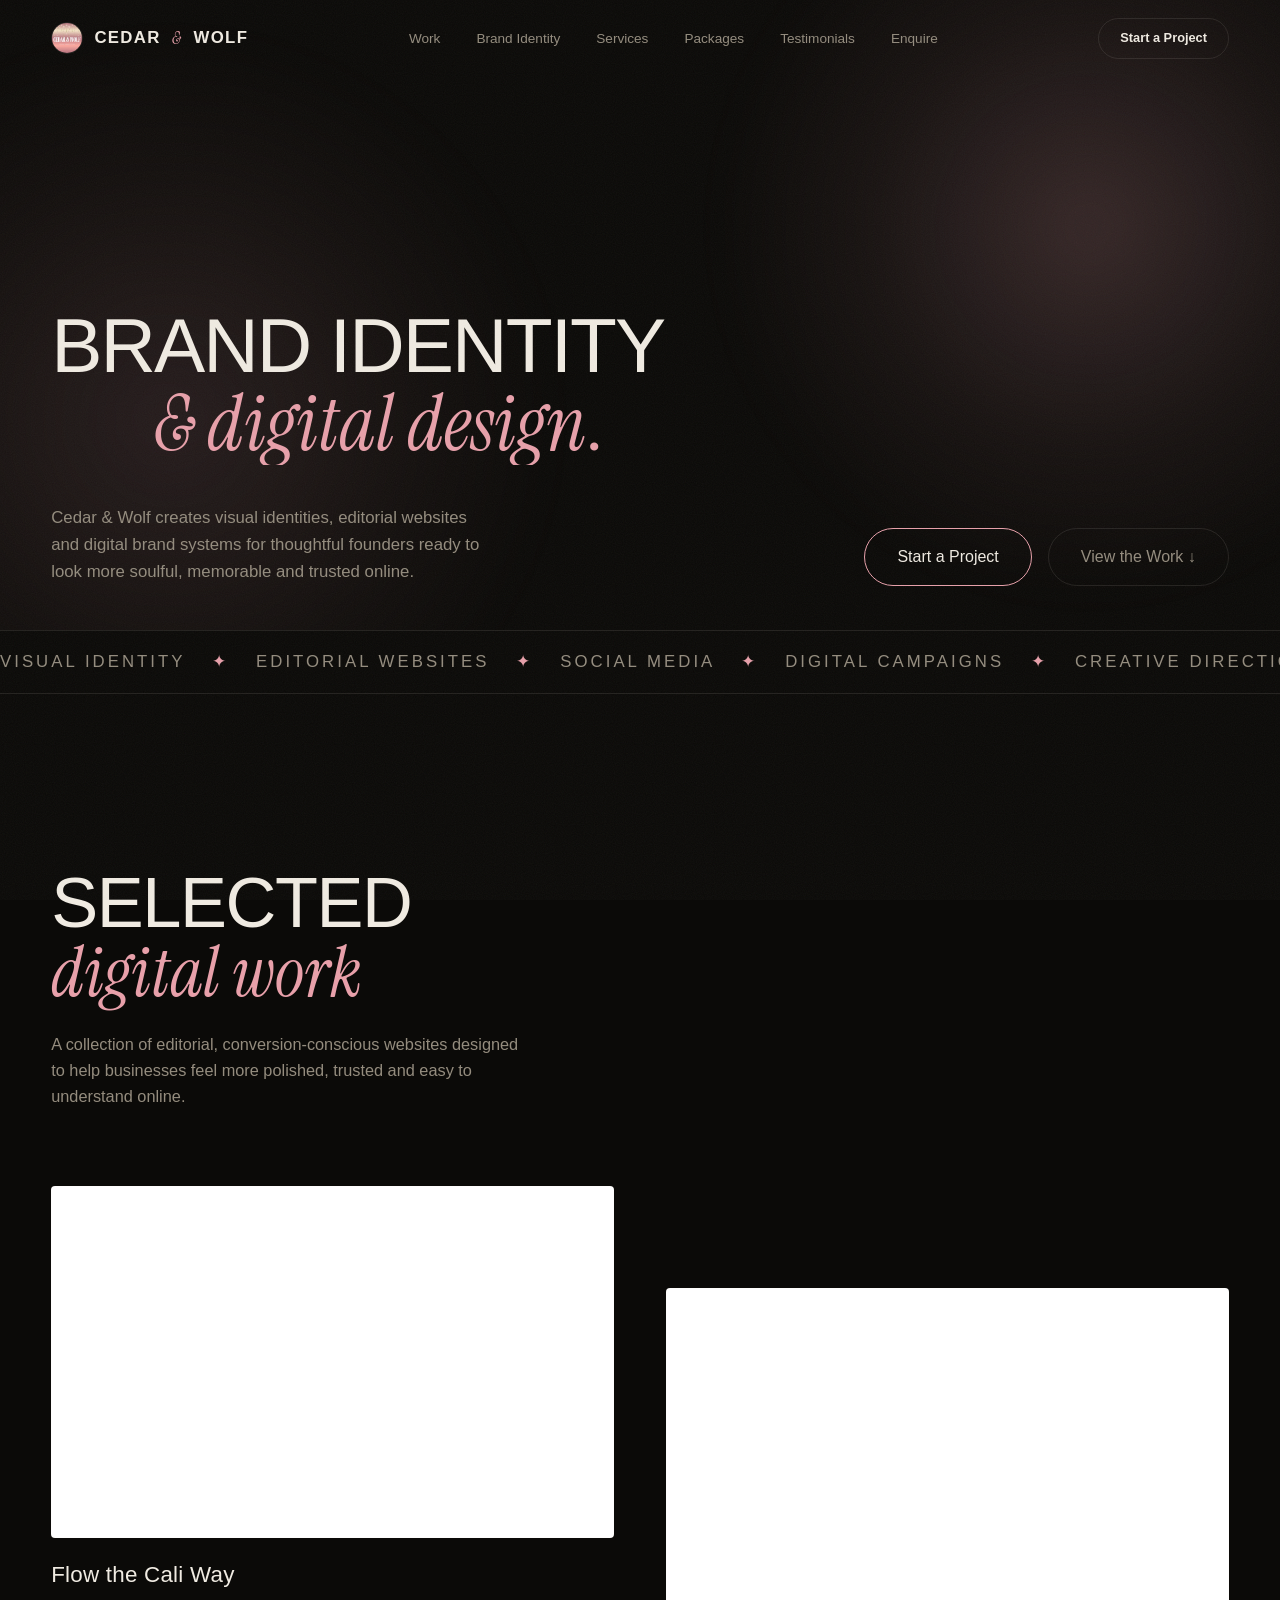
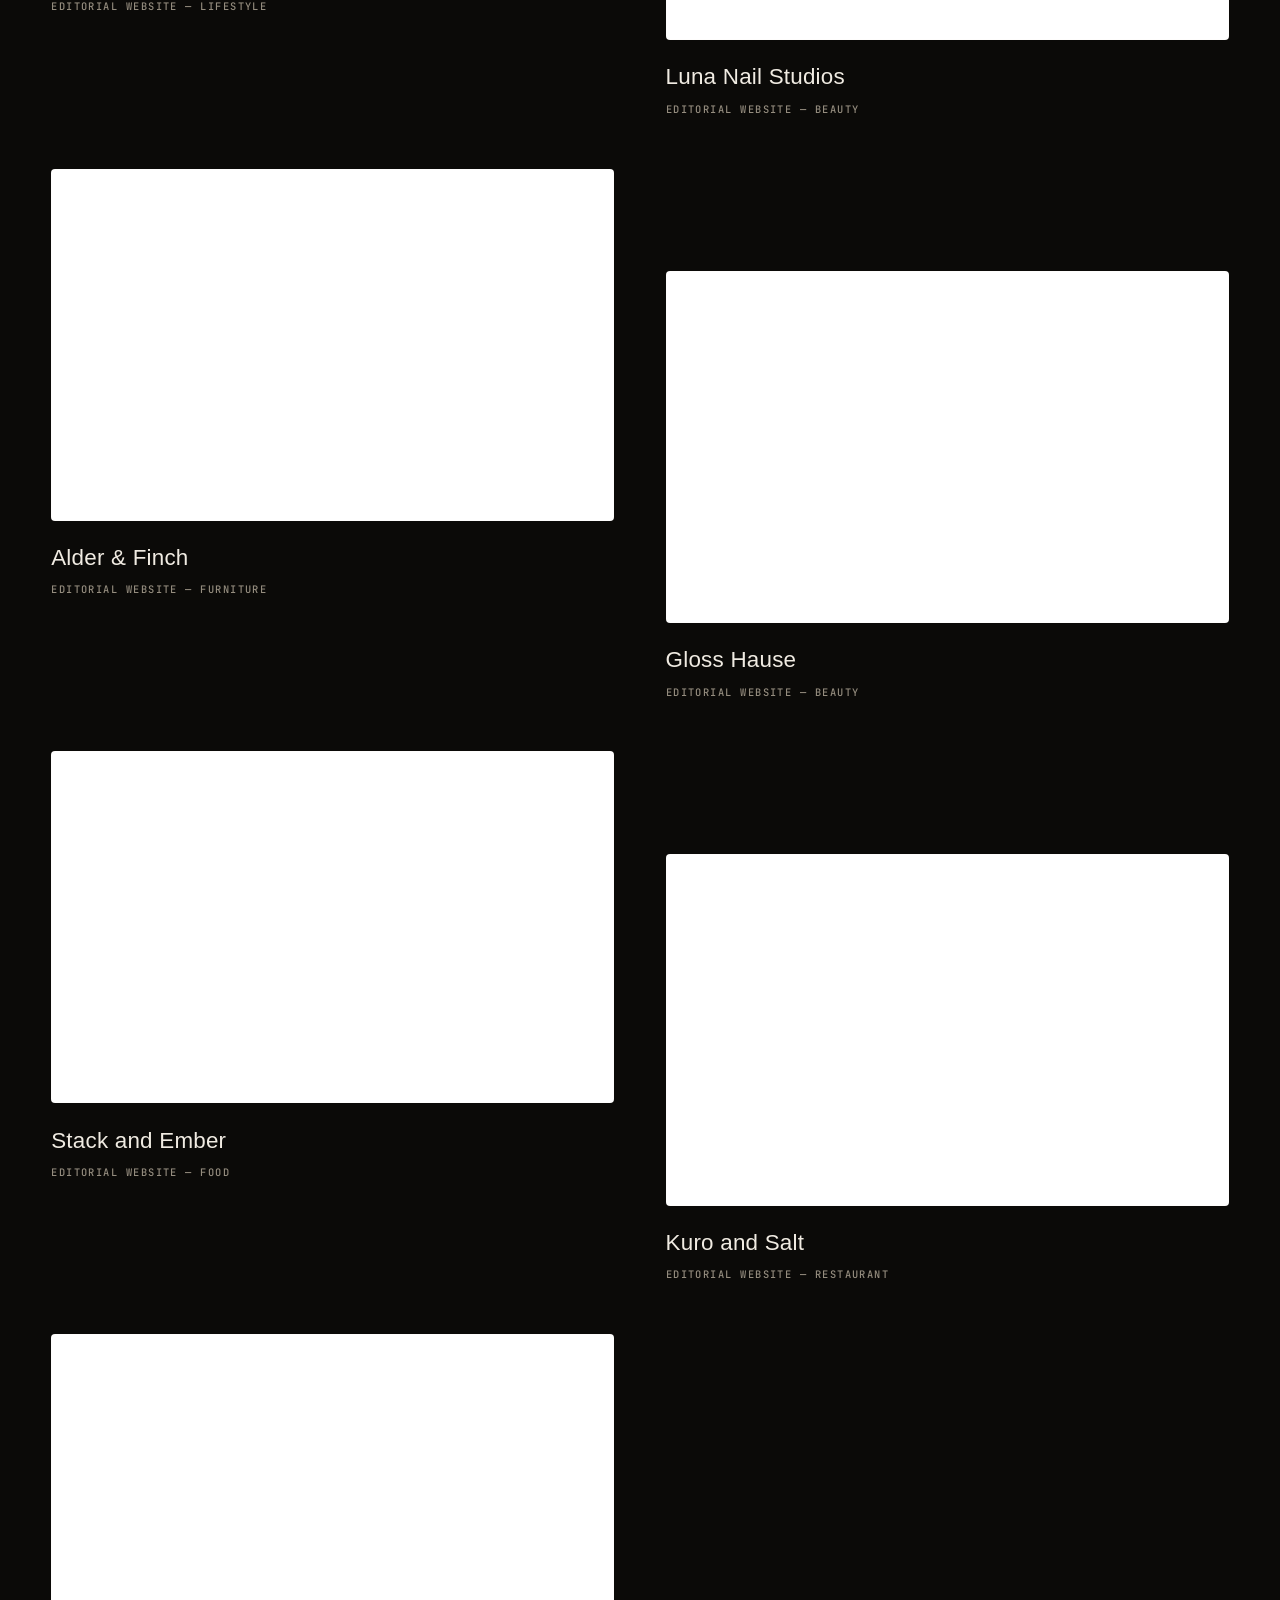
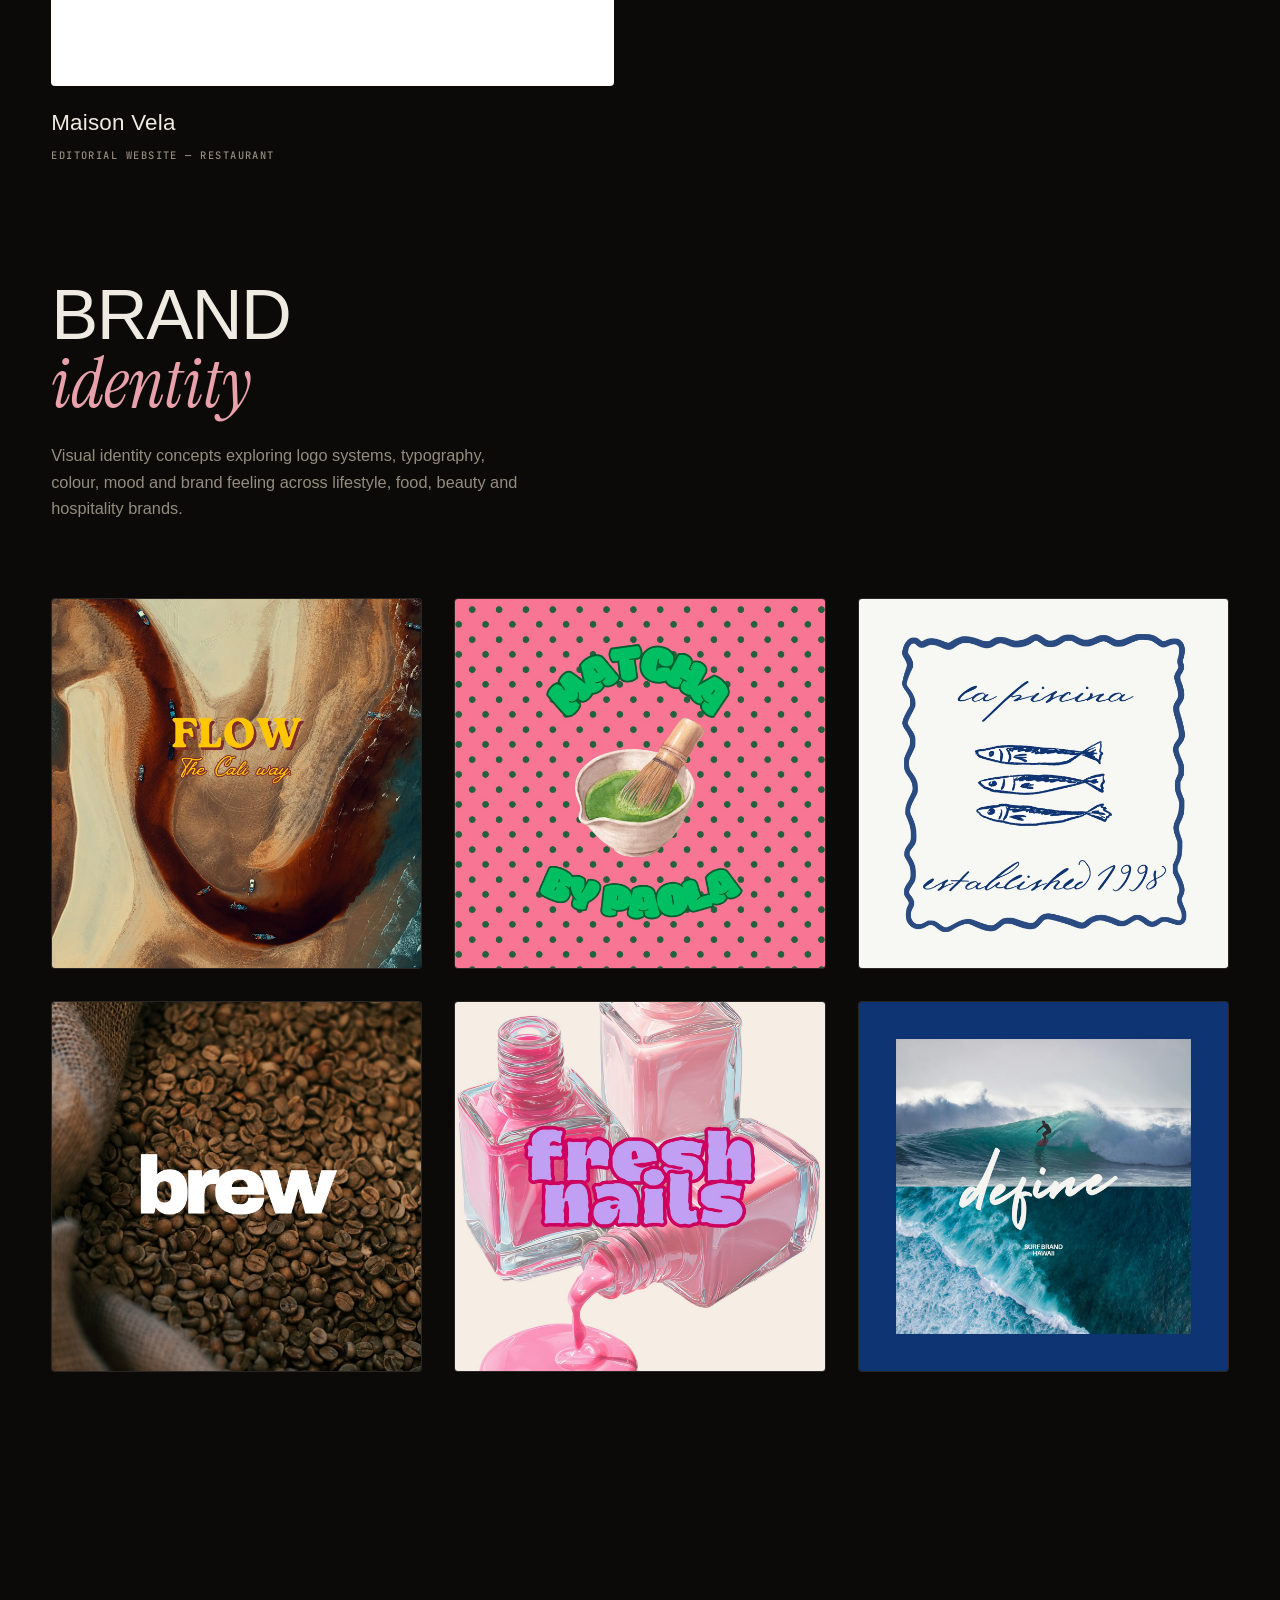
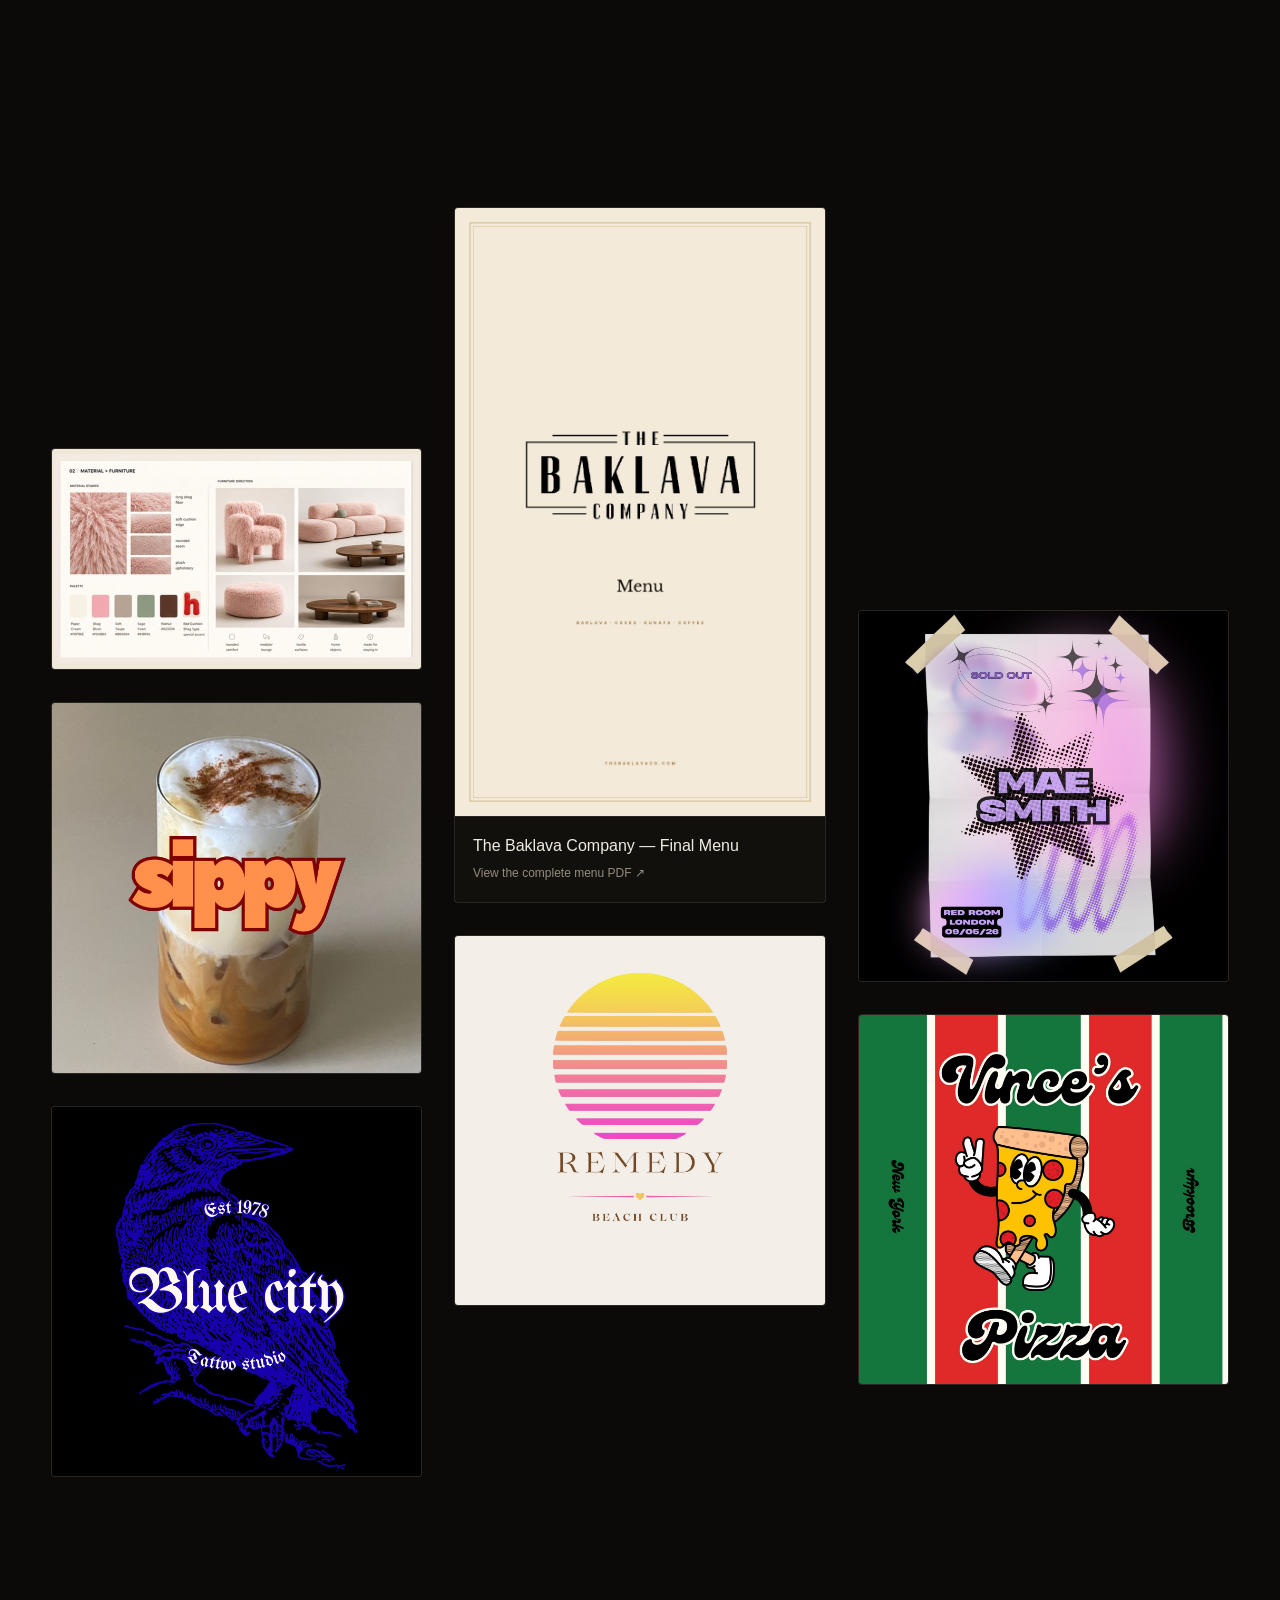
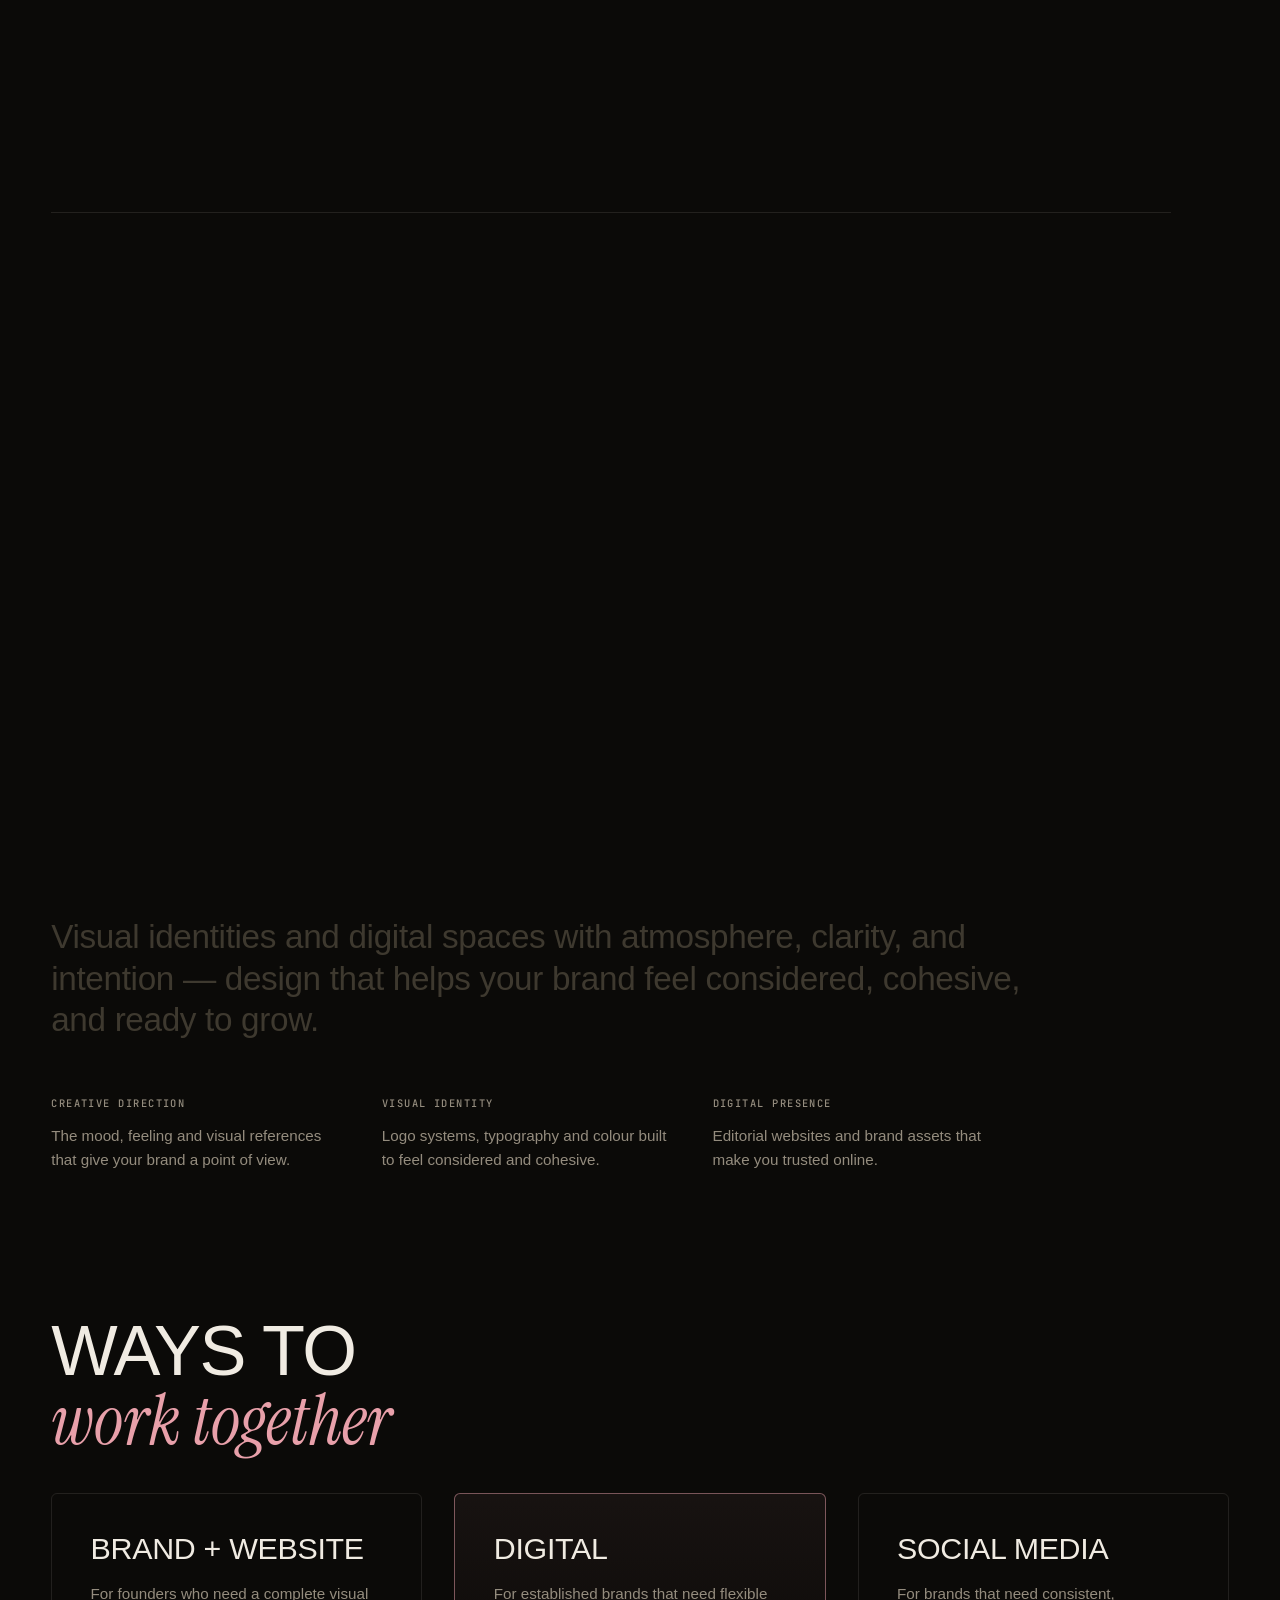
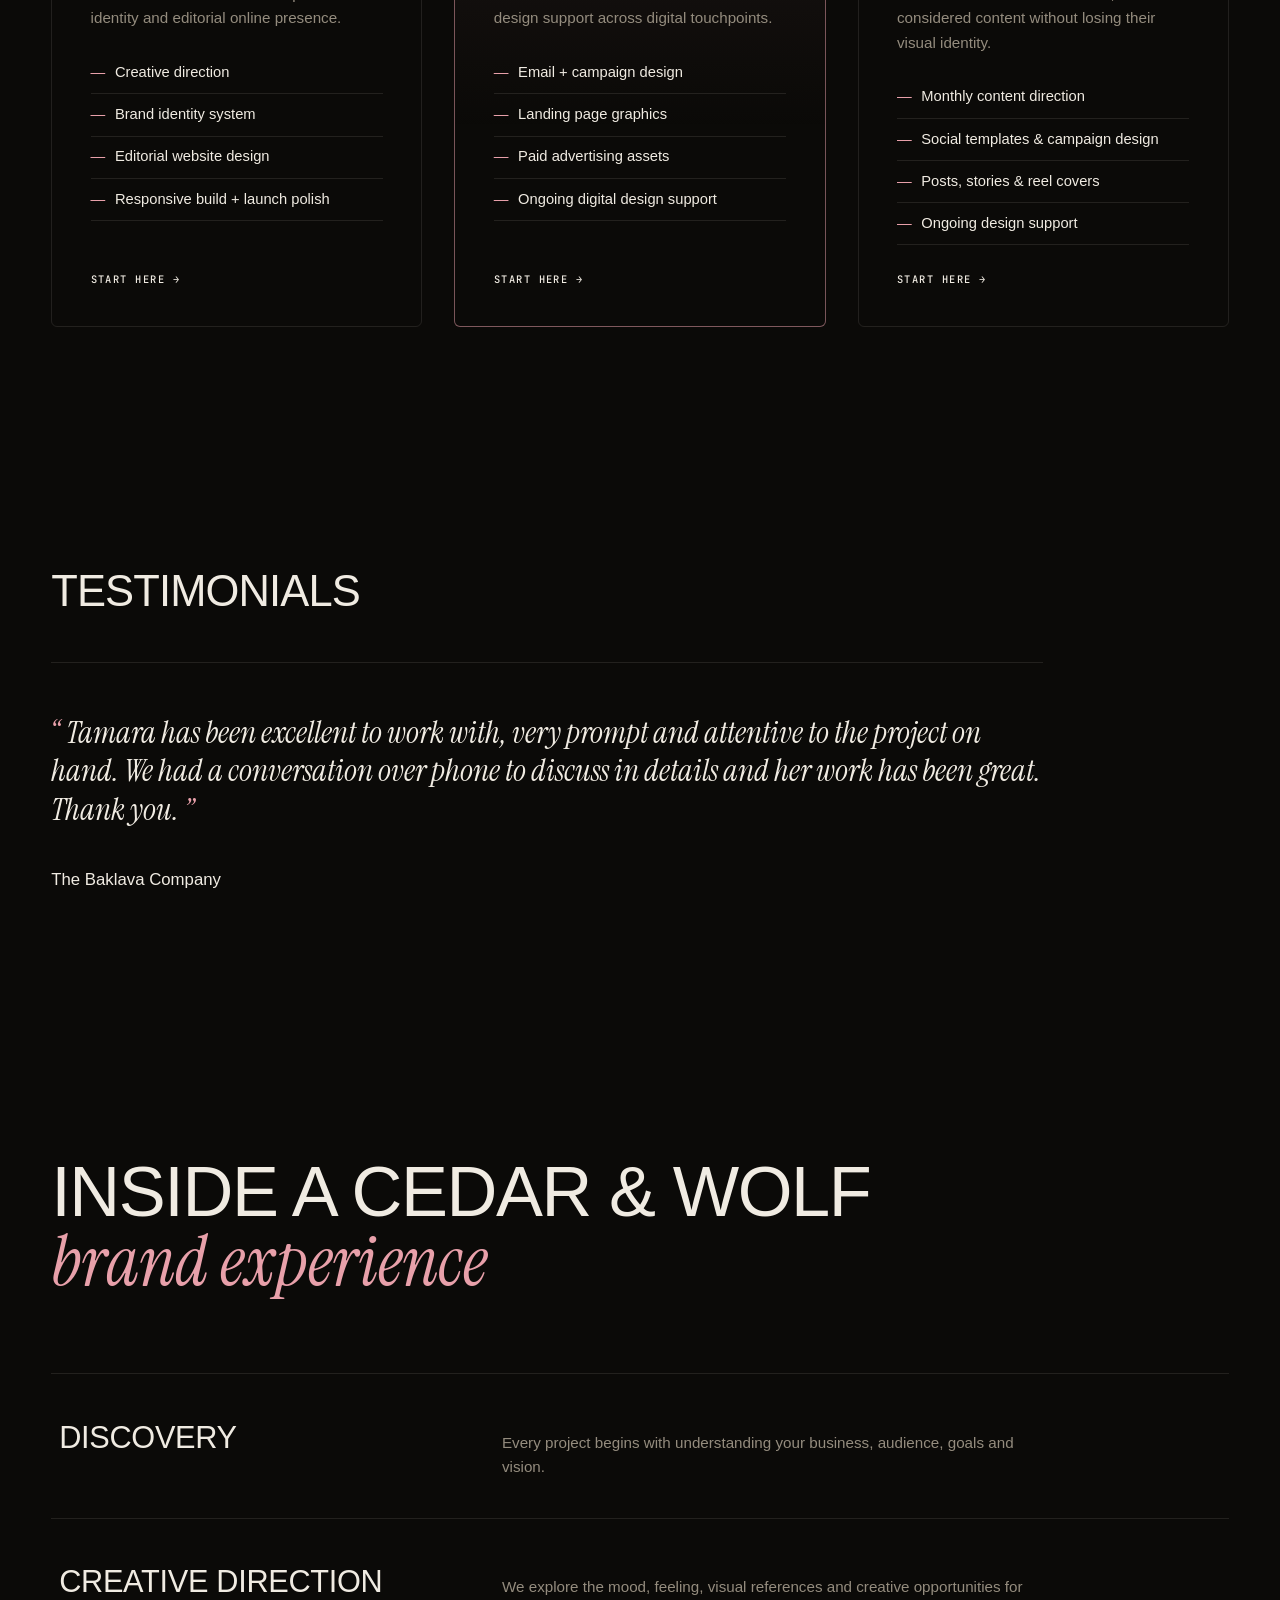
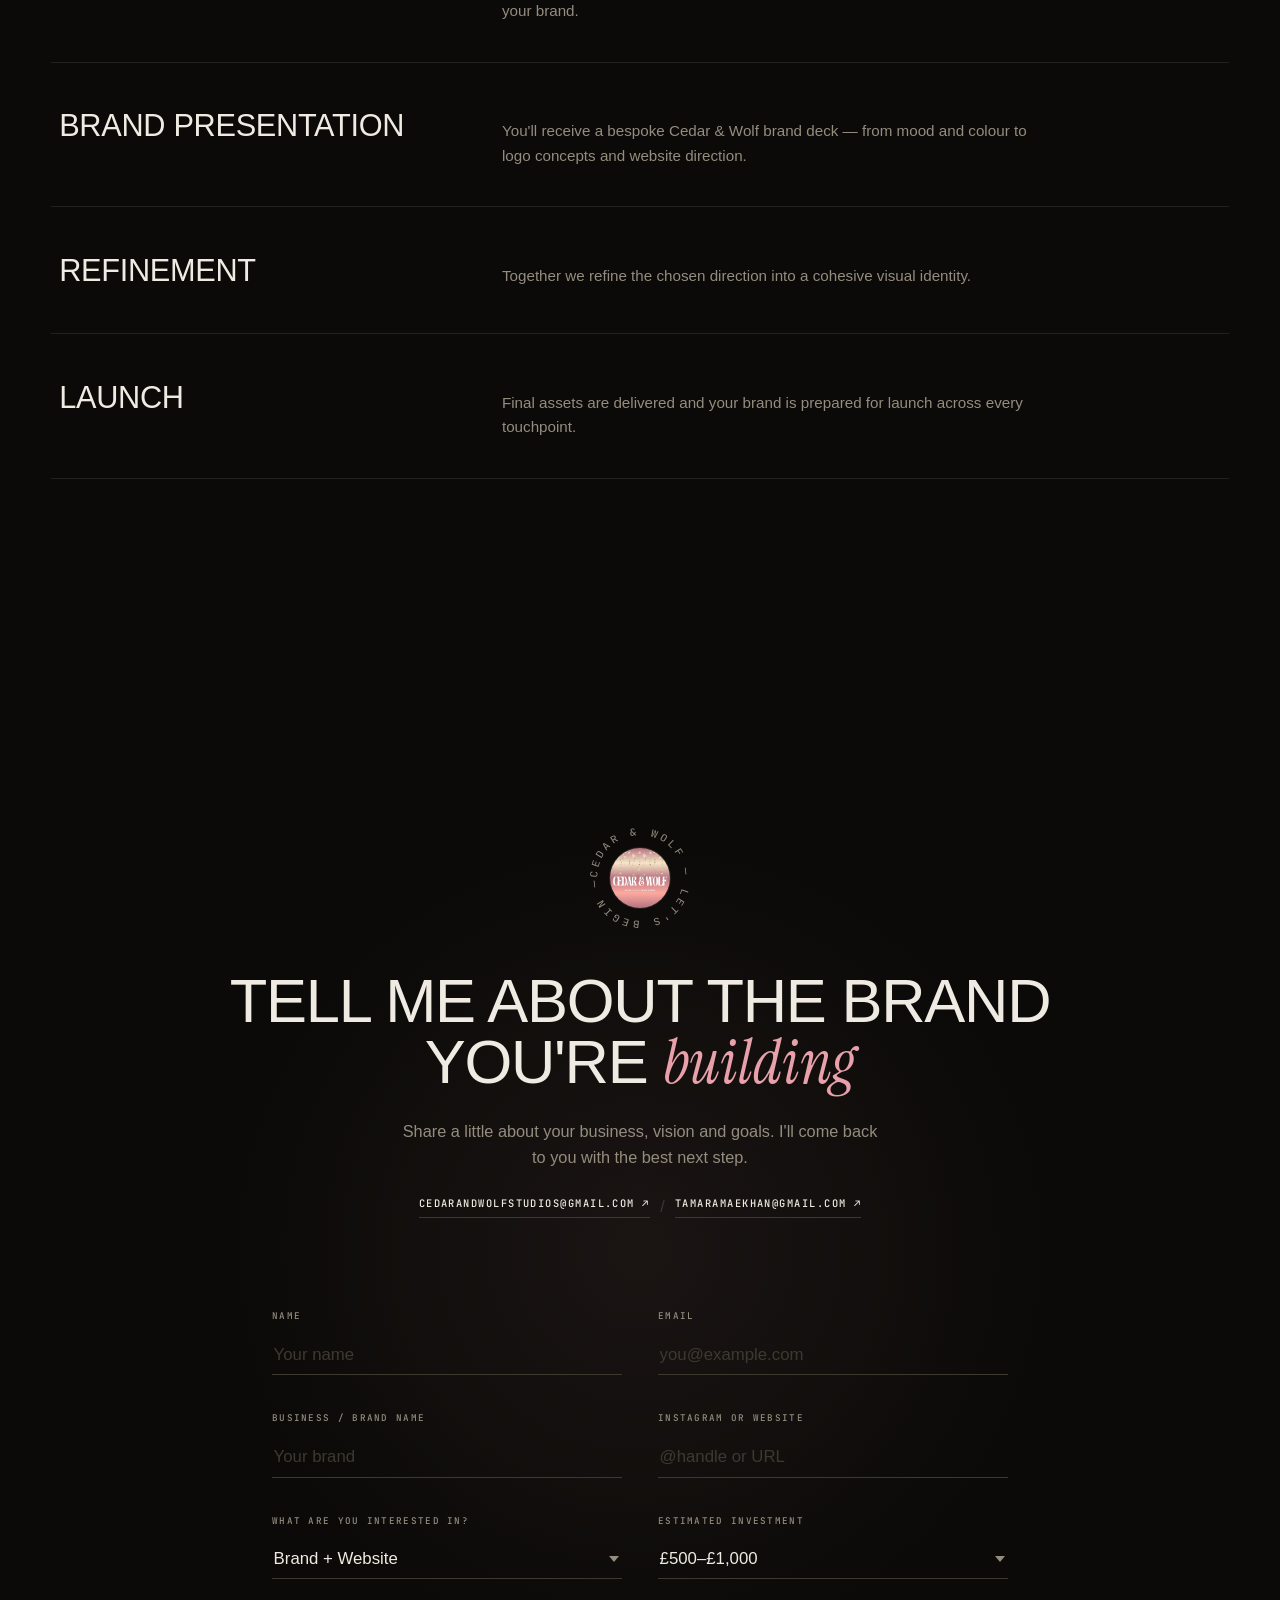
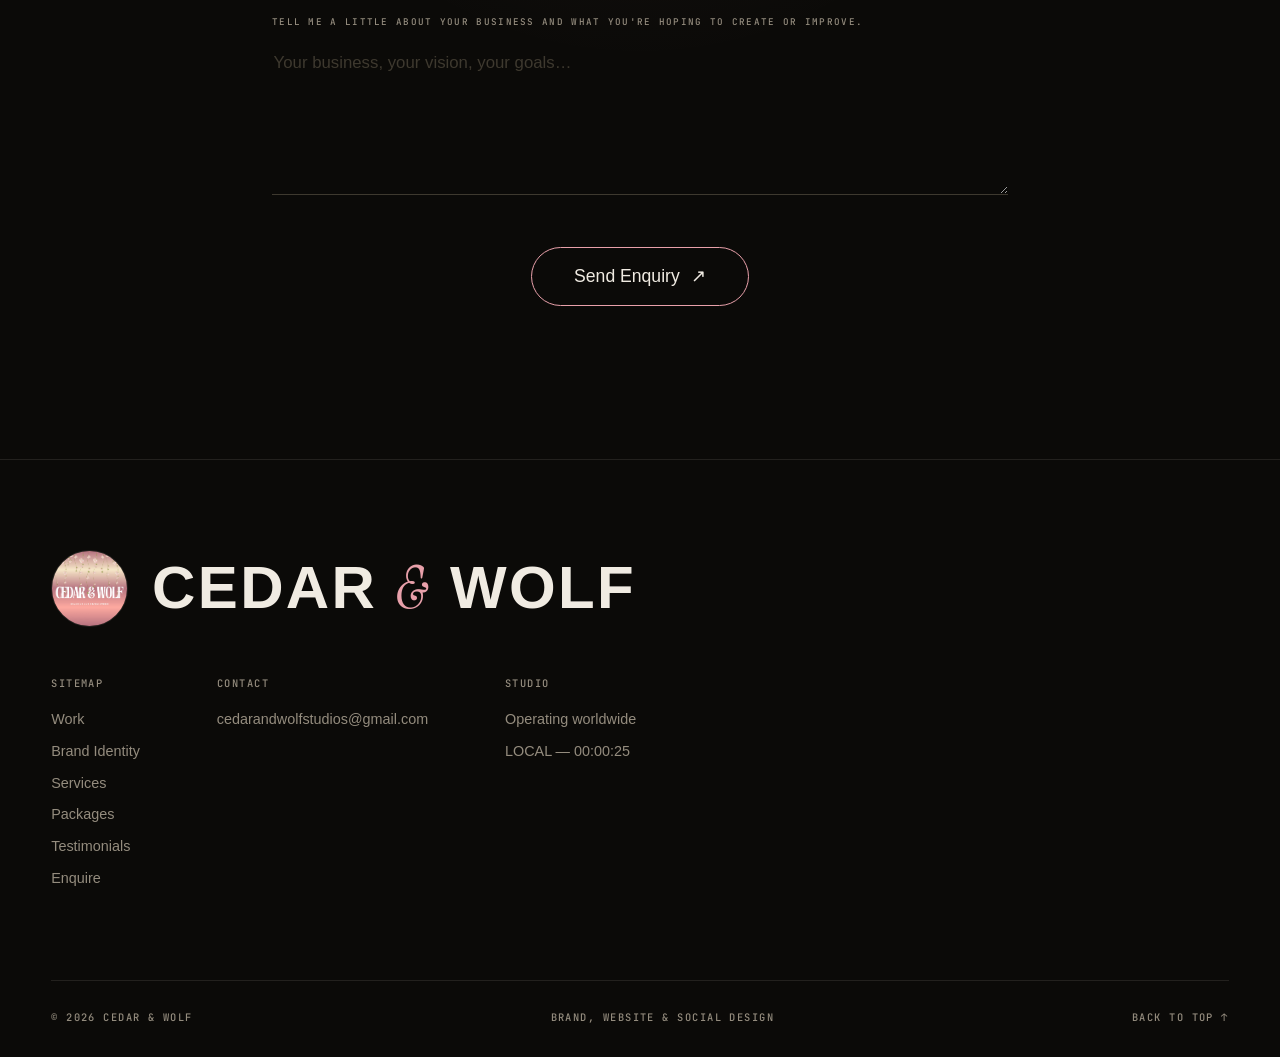
<file: index.html>
<!DOCTYPE html>
<html lang="en">
<head>
  <meta charset="UTF-8">
  <meta name="viewport" content="width=device-width, initial-scale=1.0">
  <title>Cedar &amp; Wolf — Editorial Website Design Studio</title>
  <meta name="description" content="Brand identity, editorial website, social media and campaign design for thoughtful founders who want a polished, memorable and trusted presence.">
  <link rel="canonical" href="https://cedarandwolfstudios.com/">
  <meta property="og:type" content="website">
  <meta property="og:url" content="https://cedarandwolfstudios.com/">
  <meta property="og:title" content="Editorial Website Design">
  <meta property="og:site_name" content="Cedar &amp; Wolf Studios">
  <meta property="og:description" content="Cedar &amp; Wolf designs polished editorial websites for thoughtful founders, restaurants, studios and creative brands.">
  <meta property="og:image" content="https://cedarandwolfstudios.com/assets/social-preview.png">
  <meta property="og:image:width" content="1200">
  <meta property="og:image:height" content="630">
  <meta property="og:image:alt" content="Cedar &amp; Wolf Studios website design preview">
  <meta name="twitter:card" content="summary_large_image">
  <meta name="twitter:title" content="Editorial Website Design">
  <meta name="twitter:description" content="Polished editorial websites for thoughtful founders, restaurants, studios and creative brands.">
  <meta name="twitter:image" content="https://cedarandwolfstudios.com/assets/social-preview.png">
  <link rel="preconnect" href="https://api.fontshare.com">
  <link rel="preconnect" href="https://fonts.googleapis.com">
  <link rel="preconnect" href="https://fonts.gstatic.com" crossorigin>
  <link href="https://api.fontshare.com/v2/css?f[]=clash-display@400,500,600&f[]=satoshi@400,500,700&display=swap" rel="stylesheet">
  <link href="https://fonts.googleapis.com/css2?family=JetBrains+Mono:wght@400;500&family=Instrument+Serif:ital@0;1&display=swap" rel="stylesheet">
  <link rel="stylesheet" href="styles.css?v=20260812-menu-testimonials">
</head>
<body>

  <!-- Scroll progress -->
  <div class="progress" id="progressBar" aria-hidden="true"></div>

  <!-- Grain overlay -->
  <div class="grain" aria-hidden="true"></div>

  <!-- Navigation -->
  <header class="nav" id="nav">
    <a href="#top" class="nav__logo" data-hover>
      <img class="nav__medallion" src="assets/cedar-and-wolf-floral-logo.jpg" alt="">
      CEDAR <span class="amp">&amp;</span> WOLF
    </a>
    <nav class="nav__links">
      <a href="#work" data-hover>Work</a>
      <a href="#identity" data-hover>Brand Identity</a>
      <a href="#services" data-hover>Services</a>
      <a href="#packages" data-hover>Packages</a>
      <a href="#testimonial" data-hover>Testimonials</a>
      <a href="#enquire" data-hover>Enquire</a>
    </nav>
    <div class="nav__meta">
      <a href="#enquire" class="nav__cta" data-hover data-magnetic>Start a Project</a>
    </div>
  </header>

  <main id="top">

    <!-- ============ HERO ============ -->
    <section class="hero">
      <div class="hero__orb" aria-hidden="true"></div>
      <div class="hero__orb hero__orb--2" aria-hidden="true"></div>

      <h1 class="hero__title">
        <span class="hero__line"><span class="hero__word" data-load-reveal>BRAND</span>
        <span class="hero__word" data-load-reveal>IDENTITY</span></span>
        <span class="hero__line hero__line--indent">
          <span class="hero__word hero__word--serif" data-load-reveal>&amp; digital design<em class="hero__accent">.</em></span>
        </span>
      </h1>

      <div class="hero__bottom">
        <p class="hero__sub" data-load-reveal>
          Cedar &amp; Wolf creates visual identities, editorial websites and
          digital brand systems for thoughtful founders ready to look more
          soulful, memorable and trusted online.
        </p>
        <div class="hero__actions" data-load-reveal>
          <a href="#enquire" class="btn btn--solid" data-hover data-magnetic>Start a Project</a>
          <a href="#work" class="btn btn--ghost" data-hover>View the Work ↓</a>
        </div>
      </div>
    </section>

    <!-- ============ MARQUEE ============ -->
    <div class="marquee" aria-hidden="true">
      <div class="marquee__track">
        <span>VISUAL IDENTITY <i>✦</i> EDITORIAL WEBSITES <i>✦</i> SOCIAL MEDIA <i>✦</i> DIGITAL CAMPAIGNS <i>✦</i> CREATIVE DIRECTION <i>✦</i>&nbsp;</span>
        <span>VISUAL IDENTITY <i>✦</i> EDITORIAL WEBSITES <i>✦</i> SOCIAL MEDIA <i>✦</i> DIGITAL CAMPAIGNS <i>✦</i> CREATIVE DIRECTION <i>✦</i>&nbsp;</span>
      </div>
    </div>

    <!-- ============ WORK ============ -->
    <section class="work section" id="work">
      <div class="section__head">
        <h2 class="section__title reveal">Selected<br><em>digital work</em></h2>
        <p class="section__desc reveal">
          A collection of editorial, conversion-conscious websites designed to help
          businesses feel more polished, trusted and easy to understand online.
        </p>
      </div>

      <div class="work__grid">
        <a class="project reveal" data-hover href="https://flowthecaliway.netlify.app/" target="_blank" rel="noreferrer">
          <div class="project__visual">
            <iframe src="https://flowthecaliway.netlify.app/" loading="eager" title="Flow the Cali Way — scrollable website preview"></iframe>
          </div>
          <div class="project__info">
            <h3>Flow the Cali Way</h3>
            <span class="mono-label">EDITORIAL WEBSITE — LIFESTYLE</span>
          </div>
        </a>
        <a class="project project--offset reveal" data-hover href="https://lunanailstudios.netlify.app/" target="_blank" rel="noreferrer">
          <div class="project__visual">
            <iframe src="https://lunanailstudios.netlify.app/" loading="eager" title="Luna Nail Studios — scrollable website preview"></iframe>
          </div>
          <div class="project__info">
            <h3>Luna Nail Studios</h3>
            <span class="mono-label">EDITORIAL WEBSITE — BEAUTY</span>
          </div>
        </a>
        <a class="project reveal" data-hover href="https://alderandfinch.netlify.app/" target="_blank" rel="noreferrer">
          <div class="project__visual">
            <iframe src="https://alderandfinch.netlify.app/" loading="eager" title="Alder &amp; Finch — scrollable website preview"></iframe>
          </div>
          <div class="project__info">
            <h3>Alder &amp; Finch</h3>
            <span class="mono-label">EDITORIAL WEBSITE — FURNITURE</span>
          </div>
        </a>
        <a class="project project--offset reveal" data-hover href="https://glosshause.netlify.app" target="_blank" rel="noreferrer">
          <div class="project__visual">
            <iframe src="https://glosshause.netlify.app" loading="eager" title="Gloss Hause — scrollable website preview"></iframe>
          </div>
          <div class="project__info">
            <h3>Gloss Hause</h3>
            <span class="mono-label">EDITORIAL WEBSITE — BEAUTY</span>
          </div>
        </a>
        <a class="project reveal" data-hover href="https://stackandember.netlify.app/" target="_blank" rel="noreferrer">
          <div class="project__visual">
            <iframe src="https://stackandember.netlify.app/" loading="eager" title="Stack and Ember — scrollable website preview"></iframe>
          </div>
          <div class="project__info">
            <h3>Stack and Ember</h3>
            <span class="mono-label">EDITORIAL WEBSITE — FOOD</span>
          </div>
        </a>
        <a class="project project--offset reveal" data-hover href="https://kuroandsalt.netlify.app/" target="_blank" rel="noreferrer">
          <div class="project__visual">
            <iframe src="https://kuroandsalt.netlify.app/" loading="eager" title="Kuro and Salt — scrollable website preview"></iframe>
          </div>
          <div class="project__info">
            <h3>Kuro and Salt</h3>
            <span class="mono-label">EDITORIAL WEBSITE — RESTAURANT</span>
          </div>
        </a>
        <a class="project reveal" data-hover href="https://maisonvelarestaurant.netlify.app/" target="_blank" rel="noreferrer">
          <div class="project__visual">
            <iframe src="https://maisonvelarestaurant.netlify.app/" loading="eager" title="Maison Vela — scrollable website preview"></iframe>
          </div>
          <div class="project__info">
            <h3>Maison Vela</h3>
            <span class="mono-label">EDITORIAL WEBSITE — RESTAURANT</span>
          </div>
        </a>
      </div>
    </section>

    <!-- ============ IDENTITY ============ -->
    <section class="identity section" id="identity">
      <div class="section__head">
        <h2 class="section__title reveal">Brand<br><em>identity</em></h2>
        <p class="section__desc reveal">
          Visual identity concepts exploring logo systems, typography, colour, mood
          and brand feeling across lifestyle, food, beauty and hospitality brands.
        </p>
      </div>

      <div class="identity__grid">
        <figure class="tile reveal" data-hover>
          <img src="assets/flow-identity.jpg" alt="Flow the Cali Way brand identity" loading="lazy">
        </figure>
        <figure class="tile reveal" data-hover>
          <img src="assets/brew-logo.jpg" alt="Brew Coffee logo design" loading="lazy">
        </figure>
        <figure class="tile reveal" data-hover>
          <img src="assets/brew-identity-board.jpg" alt="Brew Coffee editorial identity board" loading="lazy">
        </figure>
        <figure class="tile tile--transparent reveal" data-hover>
          <img src="assets/homey-logo.png" alt="Homey Furniture brand logo" loading="lazy">
        </figure>
        <figure class="tile reveal" data-hover>
          <img src="assets/homey-material-furniture.jpg" alt="Homey Furniture identity materials" loading="lazy">
        </figure>
        <figure class="tile reveal" data-hover>
          <img src="assets/sippy-logo.jpg" alt="Sippy Cafe branding" loading="lazy">
        </figure>
        <figure class="tile reveal" data-hover>
          <img src="assets/blue-city-logo.jpg" alt="Blue City Tattoo Studio logo" loading="lazy">
        </figure>
        <figure class="tile reveal" data-hover>
          <img src="assets/matcha-by-paola.jpg" alt="Matcha by Paola branding" loading="lazy">
        </figure>
        <figure class="tile reveal" data-hover>
          <img src="assets/fresh-nails-branding.jpg" alt="Fresh Nails branding" loading="lazy">
        </figure>
        <figure class="tile reveal" data-hover>
          <img src="assets/celestine-bar-branding.jpg" alt="Celestine Bar branding" loading="lazy">
        </figure>
        <figure class="tile tile--captioned tile--menu reveal" data-hover>
          <a href="assets/the-baklava-company-final-menu.pdf" target="_blank" rel="noreferrer" aria-label="Open The Baklava Company final menu PDF">
            <img src="assets/the-baklava-company-final-menu-cover.jpg" alt="Cover of The Baklava Company final menu" loading="lazy">
            <figcaption>
              <span>The Baklava Company — Final Menu</span>
              <small>View the complete menu PDF ↗</small>
            </figcaption>
          </a>
        </figure>
        <figure class="tile reveal" data-hover>
          <img src="assets/remedy-beach-club.jpg" alt="Remedy Beach Club logo" loading="lazy">
        </figure>
        <figure class="tile reveal" data-hover>
          <img src="assets/la-piscina-branding.jpg" alt="La Piscina restaurant branding" loading="lazy">
        </figure>
        <figure class="tile reveal" data-hover>
          <img src="assets/define-surf-brand.jpg" alt="Define Surf brand design" loading="lazy">
        </figure>
        <figure class="tile reveal" data-hover>
          <img src="assets/velocity-logo.jpg" alt="Velocity monogram logo" loading="lazy">
        </figure>
        <figure class="tile reveal" data-hover>
          <img src="assets/smashd-branding.jpg" alt="Smashd food branding" loading="lazy">
        </figure>
        <figure class="tile reveal" data-hover>
          <img src="assets/mae-smith-identity.jpg" alt="Mae Smith poster-style identity" loading="lazy">
        </figure>
        <figure class="tile reveal" data-hover>
          <img src="assets/vinces-pizza-identity.jpg" alt="Vince's Pizza branding" loading="lazy">
        </figure>
      </div>
    </section>

    <!-- ============ SERVICES ============ -->
    <section class="services section" id="services">
      <h2 class="services__heading reveal">Services</h2>

      <div class="services__list">
        <details class="service reveal" open>
          <summary>
            <span>Brand + Website</span>
            <span class="service__plus" aria-hidden="true">+</span>
          </summary>
          <div class="service__content">
            <p>A complete visual identity and editorial website, shaped together so your brand feels considered at every touchpoint.</p>
            <ul>
              <li>Creative direction</li>
              <li>Visual identity &amp; brand guidelines</li>
              <li>Logo, colour &amp; typography systems</li>
              <li>Editorial website design</li>
              <li>Responsive build &amp; launch polish</li>
            </ul>
          </div>
        </details>

        <details class="service reveal">
          <summary>
            <span>Digital</span>
            <span class="service__plus" aria-hidden="true">+</span>
          </summary>
          <div class="service__content">
            <p>Flexible digital design support for campaigns, launches and everyday brand communications.</p>
            <ul>
              <li>Email flows &amp; campaign design</li>
              <li>Website &amp; landing page graphics</li>
              <li>Paid advertising design</li>
              <li>Digital templates &amp; presentations</li>
              <li>Ongoing design support</li>
            </ul>
          </div>
        </details>

        <details class="service reveal">
          <summary>
            <span>Social Media</span>
            <span class="service__plus" aria-hidden="true">+</span>
          </summary>
          <div class="service__content">
            <p>A considered social presence that keeps your brand recognisable, active and connected.</p>
            <ul>
              <li>Social strategy &amp; content direction</li>
              <li>Monthly content planning</li>
              <li>Posts, stories &amp; reel covers</li>
              <li>Social campaigns &amp; branded templates</li>
              <li>Ongoing content creation &amp; management</li>
            </ul>
          </div>
        </details>
      </div>
    </section>

    <!-- ============ ABOUT / MANIFESTO ============ -->
    <section class="manifesto section" id="studio">
      <p class="manifesto__text" id="manifestoText">
        Visual identities and digital spaces with atmosphere, clarity, and intention —
        design that helps your brand feel considered, cohesive, and ready to grow.
      </p>
      <div class="manifesto__foot">
        <div class="reveal">
          <span class="mono-label">CREATIVE DIRECTION</span>
          <p>The mood, feeling and visual references that give your brand a point of view.</p>
        </div>
        <div class="reveal">
          <span class="mono-label">VISUAL IDENTITY</span>
          <p>Logo systems, typography and colour built to feel considered and cohesive.</p>
        </div>
        <div class="reveal">
          <span class="mono-label">DIGITAL PRESENCE</span>
          <p>Editorial websites and brand assets that make you trusted online.</p>
        </div>
      </div>
    </section>

    <!-- ============ PACKAGES ============ -->
    <section class="packages section" id="packages">
      <div class="section__head">
        <h2 class="section__title reveal">Ways to<br><em>work together</em></h2>
      </div>

      <div class="packages__grid">
        <article class="package reveal" data-hover>
          <h3 class="package__name">Brand + Website</h3>
          <p class="package__desc">For founders who need a complete visual identity and editorial online presence.</p>
          <ul class="package__list">
            <li>Creative direction</li>
            <li>Brand identity system</li>
            <li>Editorial website design</li>
            <li>Responsive build + launch polish</li>
          </ul>
          <a href="#enquire" class="package__cta mono-label" data-hover>START HERE →</a>
        </article>

        <article class="package package--featured reveal" data-hover>
          <h3 class="package__name">Digital</h3>
          <p class="package__desc">For established brands that need flexible design support across digital touchpoints.</p>
          <ul class="package__list">
            <li>Email + campaign design</li>
            <li>Landing page graphics</li>
            <li>Paid advertising assets</li>
            <li>Ongoing digital design support</li>
          </ul>
          <a href="#enquire" class="package__cta mono-label" data-hover>START HERE →</a>
        </article>

        <article class="package reveal" data-hover>
          <h3 class="package__name">Social Media</h3>
          <p class="package__desc">For brands that need consistent, considered content without losing their visual identity.</p>
          <ul class="package__list">
            <li>Monthly content direction</li>
            <li>Social templates &amp; campaign design</li>
            <li>Posts, stories &amp; reel covers</li>
            <li>Ongoing design support</li>
          </ul>
          <a href="#enquire" class="package__cta mono-label" data-hover>START HERE →</a>
        </article>

      </div>
    </section>

    <!-- ============ TESTIMONIAL ============ -->
    <section class="client-words section" id="testimonial">
      <h2 class="testimonial__heading reveal">Testimonials</h2>
      <figure class="testimonial reveal">
        <blockquote>
          Tamara has been excellent to work with, very prompt and attentive to the
          project on hand. We had a conversation over phone to discuss in details
          and her work has been great. Thank you.
        </blockquote>
        <figcaption>
          <span class="testimonial__name">The Baklava Company</span>
        </figcaption>
      </figure>
    </section>

    <!-- ============ PROCESS ============ -->
    <section class="process section" id="process">
      <div class="section__head">
        <h2 class="section__title reveal">Inside a Cedar &amp; Wolf<br><em>brand experience</em></h2>
      </div>

      <div class="process__list">
        <article class="step reveal" data-hover>
          <h3 class="step__name">Discovery</h3>
          <p class="step__desc">Every project begins with understanding your business, audience, goals and vision.</p>
        </article>
        <article class="step reveal" data-hover>
          <h3 class="step__name">Creative Direction</h3>
          <p class="step__desc">We explore the mood, feeling, visual references and creative opportunities for your brand.</p>
        </article>
        <article class="step reveal" data-hover>
          <h3 class="step__name">Brand Presentation</h3>
          <p class="step__desc">You'll receive a bespoke Cedar &amp; Wolf brand deck — from mood and colour to logo concepts and website direction.</p>
        </article>
        <article class="step reveal" data-hover>
          <h3 class="step__name">Refinement</h3>
          <p class="step__desc">Together we refine the chosen direction into a cohesive visual identity.</p>
        </article>
        <article class="step reveal" data-hover>
          <h3 class="step__name">Launch</h3>
          <p class="step__desc">Final assets are delivered and your brand is prepared for launch across every touchpoint.</p>
        </article>
      </div>
    </section>

    <!-- ============ ENQUIRE ============ -->
    <section class="enquire section" id="enquire">
      <div class="enquire__head">
        <div class="cta__badge reveal" aria-hidden="true">
          <svg viewBox="0 0 100 100">
            <defs>
              <path id="ctaCircle" d="M50,50 m-36,0 a36,36 0 1,1 72,0 a36,36 0 1,1 -72,0"/>
            </defs>
            <text textLength="226" lengthAdjust="spacingAndGlyphs"><textPath href="#ctaCircle">CEDAR &amp; WOLF — LET'S BEGIN — </textPath></text>
          </svg>
          <img class="cta__badge-logo" src="assets/cedar-and-wolf-floral-logo.jpg" alt="">
        </div>
        <h2 class="enquire__title">
          <span class="reveal">Tell me about the brand</span>
          <span class="reveal enquire__title-accent">you're <em>building</em></span>
        </h2>
        <p class="section__desc section__desc--center reveal">
          Share a little about your business, vision and goals.
          I'll come back to you with the best next step.
        </p>
        <div class="enquire__emails reveal">
          <a href="mailto:cedarandwolfstudios@gmail.com" class="enquire__email mono-label" data-hover>
            CEDARANDWOLFSTUDIOS@GMAIL.COM ↗
          </a>
          <span class="enquire__email-separator" aria-hidden="true">/</span>
          <a href="mailto:tamaramaekhan@gmail.com" class="enquire__email mono-label" data-hover>
            TAMARAMAEKHAN@GMAIL.COM ↗
          </a>
        </div>
      </div>

      <form class="form reveal" id="enquiry-form" name="enquiry" action="https://formsubmit.co/cedarandwolfstudios@gmail.com" method="POST">
        <input type="hidden" name="_subject" value="New Cedar &amp; Wolf website enquiry">
        <input type="hidden" name="_cc" value="tamaramaekhan@gmail.com">
        <input type="hidden" name="_template" value="table">
        <input type="hidden" name="_url" value="https://cedarandwolfstudios.com/#enquire">
        <input class="hidden-field" type="text" name="_honey" tabindex="-1" autocomplete="off" aria-hidden="true">

        <div class="form__row">
          <div class="form__field">
            <label class="mono-label" for="f-name">NAME</label>
            <input type="text" id="f-name" name="name" required placeholder="Your name">
          </div>
          <div class="form__field">
            <label class="mono-label" for="f-email">EMAIL</label>
            <input type="email" id="f-email" name="email" required placeholder="you@example.com">
          </div>
        </div>

        <div class="form__row">
          <div class="form__field">
            <label class="mono-label" for="f-brand">BUSINESS / BRAND NAME</label>
            <input type="text" id="f-brand" name="brand" placeholder="Your brand">
          </div>
          <div class="form__field">
            <label class="mono-label" for="f-social">INSTAGRAM OR WEBSITE</label>
            <input type="text" id="f-social" name="social" placeholder="@handle or URL">
          </div>
        </div>

        <div class="form__row">
          <div class="form__field">
            <label class="mono-label" for="f-interest">WHAT ARE YOU INTERESTED IN?</label>
            <select id="f-interest" name="interest">
              <option>Brand + Website</option>
              <option>Digital</option>
              <option>Social Media</option>
              <option>Not sure yet</option>
            </select>
          </div>
          <div class="form__field">
            <label class="mono-label" for="f-budget">ESTIMATED INVESTMENT</label>
            <select id="f-budget" name="budget">
              <option>£500–£1,000</option>
              <option>£1,000–£2,000</option>
              <option>£2,000–£5,000</option>
              <option>£5,000+</option>
            </select>
          </div>
        </div>

        <div class="form__field">
          <label class="mono-label" for="f-message">TELL ME A LITTLE ABOUT YOUR BUSINESS AND WHAT YOU'RE HOPING TO CREATE OR IMPROVE.</label>
          <textarea id="f-message" name="message" rows="5" placeholder="Your business, your vision, your goals…"></textarea>
        </div>

        <button type="submit" class="btn btn--solid form__submit" data-hover data-magnetic>
          Send Enquiry <span class="btn__arrow">↗</span>
        </button>
      </form>
      <p class="form__status reveal" id="form-status" role="status" aria-live="polite" hidden>
        Thank you. Your enquiry has been sent and I'll be in touch soon.
      </p>
    </section>

  </main>

  <!-- ============ FOOTER ============ -->
  <footer class="footer">
    <div class="footer__top">
      <div class="footer__brand-wrap">
        <img class="footer__logo" src="assets/cedar-and-wolf-floral-logo.jpg" alt="Cedar & Wolf floral logo">
        <div class="footer__brand">CEDAR <span class="amp">&amp;</span> WOLF</div>
      </div>
      <div class="footer__cols">
        <div>
          <span class="mono-label">SITEMAP</span>
          <a href="#work" data-hover>Work</a>
          <a href="#identity" data-hover>Brand Identity</a>
          <a href="#services" data-hover>Services</a>
          <a href="#packages" data-hover>Packages</a>
          <a href="#testimonial" data-hover>Testimonials</a>
          <a href="#enquire" data-hover>Enquire</a>
        </div>
        <div>
          <span class="mono-label">CONTACT</span>
          <a href="mailto:cedarandwolfstudios@gmail.com" data-hover>cedarandwolfstudios@gmail.com</a>
        </div>
        <div>
          <span class="mono-label">STUDIO</span>
          <span class="footer__line">Operating worldwide</span>
          <span class="footer__line" id="localTime">— : — : —</span>
        </div>
      </div>
    </div>
    <div class="footer__bottom">
      <span class="mono-label">© 2026 CEDAR &amp; WOLF</span>
      <span class="mono-label">BRAND, WEBSITE &amp; SOCIAL DESIGN</span>
      <a href="#top" class="mono-label" data-hover>BACK TO TOP ↑</a>
    </div>
  </footer>

  <script src="script.js?v=20260811-refined"></script>
</body>
</html>
</file>
<file: styles.css>
/* ============================================================
   CEDAR & WOLF — Brand Identity & Digital Design Studio
   ============================================================ */

:root {
  --bg: #0b0a08;
  --bg-raised: #12100d;
  --ink: #f0ebe2;
  --ink-dim: #948c7e;
  --ink-faint: #3e392f;
  --accent: #e8a0aa;
  --line: rgba(240, 235, 226, 0.1);
  --font-display: "Clash Display", sans-serif;
  --font-body: "Satoshi", sans-serif;
  --font-mono: "JetBrains Mono", monospace;
  --font-serif: "Instrument Serif", serif;
  --ease-out: cubic-bezier(0.22, 1, 0.36, 1);
  --pad: clamp(1.25rem, 4vw, 4rem);
}

* { margin: 0; padding: 0; box-sizing: border-box; }

html { scroll-behavior: smooth; }

body {
  background: var(--bg);
  color: var(--ink);
  font-family: var(--font-body);
  font-size: 1rem;
  line-height: 1.6;
  overflow-x: hidden;
  -webkit-font-smoothing: antialiased;
}

::selection { background: var(--accent); color: #0b0a08; }

a { color: inherit; text-decoration: none; }

.amp {
  font-family: var(--font-serif);
  font-style: italic;
  font-weight: 400;
  color: var(--accent);
}

/* ---------- Utilities ---------- */

.mono-label {
  font-family: var(--font-mono);
  font-size: 0.65rem;
  font-weight: 500;
  letter-spacing: 0.14em;
  text-transform: uppercase;
  color: var(--ink-dim);
}

.section { padding: clamp(6rem, 12vw, 11rem) var(--pad); }

.section__head { margin-bottom: clamp(3rem, 6vw, 5.5rem); }

.work.section { padding-bottom: clamp(1.75rem, 4vw, 3rem); }

.identity.section { padding-top: clamp(1.75rem, 4vw, 3rem); }

.manifesto.section {
  padding-top: clamp(2.75rem, 6vw, 4.5rem);
  padding-bottom: clamp(2.75rem, 6vw, 4.5rem);
}

.packages.section { padding-top: clamp(2rem, 4vw, 3.25rem); }

.packages .section__head { margin-bottom: clamp(1.5rem, 3vw, 2.5rem); }

.section__title {
  font-family: var(--font-display);
  font-weight: 500;
  font-size: clamp(2.3rem, 5.5vw, 4.5rem);
  line-height: 0.98;
  letter-spacing: -0.02em;
  text-transform: uppercase;
  margin-top: 1.25rem;
}

.section__title em {
  font-family: var(--font-serif);
  font-style: italic;
  font-weight: 400;
  text-transform: lowercase;
  letter-spacing: 0;
  color: var(--accent);
}

.section__desc {
  max-width: 30rem;
  color: var(--ink-dim);
  margin-top: 1.5rem;
  font-size: 1.02rem;
}

.section__desc--center { margin-left: auto; margin-right: auto; }

/* ---------- Buttons ---------- */

.btn {
  display: inline-flex;
  align-items: center;
  gap: 0.7rem;
  font-family: var(--font-display);
  font-weight: 500;
  font-size: 1rem;
  padding: 0.95rem 2rem;
  border-radius: 100px;
  border: 1px solid var(--line);
  position: relative;
  overflow: hidden;
  z-index: 1;
  transition: color 0.35s, border-color 0.35s;
}

.btn--solid { border-color: var(--accent); color: var(--ink); }

.btn--solid::before {
  content: "";
  position: absolute;
  inset: 0;
  background: var(--accent);
  transform: translateY(101%);
  transition: transform 0.45s var(--ease-out);
  z-index: -1;
  border-radius: 100px;
}

.btn--solid:hover { color: #0b0a08; }
.btn--solid:hover::before { transform: translateY(0); }

.btn--ghost { border-color: var(--line); color: var(--ink-dim); }
.btn--ghost:hover { border-color: var(--ink-dim); color: var(--ink); }

.btn__arrow { transition: transform 0.35s var(--ease-out); }
.btn:hover .btn__arrow { transform: translate(0.2rem, -0.2rem); }

/* ---------- Reveal animations ---------- */

.reveal {
  opacity: 0;
  transform: translateY(2.5rem);
  transition: opacity 0.9s var(--ease-out), transform 0.9s var(--ease-out);
}

.reveal.is-visible { opacity: 1; transform: translateY(0); }

[data-load-reveal] {
  opacity: 0;
  transform: translateY(110%);
  transition: opacity 1s var(--ease-out), transform 1.1s var(--ease-out);
}

body.is-loaded [data-load-reveal] { opacity: 1; transform: translateY(0); }

/* ---------- Scroll progress ---------- */

.progress {
  position: fixed;
  top: 0; left: 0;
  width: 100%;
  height: 2px;
  background: var(--accent);
  transform-origin: left;
  transform: scaleX(0);
  z-index: 120;
  box-shadow: 0 0 10px rgba(232, 160, 170, 0.5);
}

/* ---------- Grain ---------- */

.grain {
  position: fixed;
  inset: 0;
  z-index: 140;
  pointer-events: none;
  opacity: 0.05;
  background-image: url("data:image/svg+xml,%3Csvg xmlns='http://www.w3.org/2000/svg' width='300' height='300'%3E%3Cfilter id='n'%3E%3CfeTurbulence type='fractalNoise' baseFrequency='0.9' numOctaves='2'/%3E%3C/filter%3E%3Crect width='100%25' height='100%25' filter='url(%23n)'/%3E%3C/svg%3E");
  animation: grain-shift 0.7s steps(4) infinite;
}

@keyframes grain-shift {
  0% { background-position: 0 0; }
  25% { background-position: -60px 90px; }
  50% { background-position: 90px -60px; }
  75% { background-position: -90px -90px; }
  100% { background-position: 60px 60px; }
}

/* ---------- Navigation ---------- */

.nav {
  position: fixed;
  top: 0; left: 0; right: 0;
  z-index: 100;
  display: flex;
  align-items: center;
  justify-content: space-between;
  gap: 2rem;
  padding: 1.1rem var(--pad);
  border-bottom: 1px solid transparent;
  transition: transform 0.5s var(--ease-out), background-color 0.4s, border-color 0.4s;
}

.nav.is-scrolled {
  background: rgba(11, 10, 8, 0.72);
  backdrop-filter: blur(16px);
  -webkit-backdrop-filter: blur(16px);
  border-bottom-color: var(--line);
}

.nav.is-hidden { transform: translateY(-100%); }

.nav__logo {
  font-family: var(--font-display);
  font-weight: 600;
  font-size: 1.05rem;
  letter-spacing: 0.08em;
  white-space: nowrap;
  display: flex;
  align-items: center;
  gap: 0.7rem;
}

.nav__medallion {
  width: 32px;
  height: 32px;
  border-radius: 50%;
  object-fit: cover;
  border: 1px solid var(--line);
  transition: border-color 0.3s, transform 0.5s var(--ease-out);
}

.nav__logo:hover .nav__medallion {
  border-color: rgba(232, 160, 170, 0.5);
  transform: rotate(12deg);
}

.nav__links {
  display: flex;
  gap: 2.25rem;
}

.nav__links a {
  font-size: 0.85rem;
  font-weight: 500;
  color: var(--ink-dim);
  transition: color 0.3s;
  white-space: nowrap;
}

.nav__links a:hover { color: var(--ink); }

.nav__meta { display: flex; align-items: center; gap: 1.5rem; }

.nav__cta {
  font-size: 0.8rem;
  font-weight: 700;
  padding: 0.6rem 1.3rem;
  border: 1px solid var(--line);
  border-radius: 100px;
  transition: background-color 0.3s, color 0.3s, border-color 0.3s;
  white-space: nowrap;
}

.nav__cta:hover {
  background: var(--accent);
  border-color: var(--accent);
  color: #0b0a08;
}

@media (max-width: 1000px) {
  .nav__links { display: none; }
}

/* ---------- Hero ---------- */

.hero {
  min-height: clamp(500px, 70svh, 760px);
  display: flex;
  flex-direction: column;
  justify-content: flex-end;
  padding: 5.25rem var(--pad) 2.75rem;
  position: relative;
  overflow: hidden;
}

.hero__orb {
  position: absolute;
  width: 60vw; height: 60vw;
  max-width: 800px; max-height: 800px;
  top: -25%; right: -15%;
  background: radial-gradient(circle at center,
    rgba(232, 160, 170, 0.2) 0%,
    rgba(232, 160, 170, 0.06) 40%,
    transparent 70%);
  border-radius: 50%;
  filter: blur(20px);
  animation: orb-drift 14s ease-in-out infinite alternate;
}

.hero__orb--2 {
  top: auto;
  right: auto;
  bottom: -30%;
  left: -18%;
  width: 70vw; height: 70vw;
  background: radial-gradient(circle at center,
    rgba(232, 160, 170, 0.13) 0%,
    rgba(232, 160, 170, 0.04) 45%,
    transparent 70%);
  animation: orb-drift-2 18s ease-in-out infinite alternate;
}

@keyframes orb-drift {
  from { transform: translate(0, 0) scale(1); }
  to { transform: translate(-8%, 12%) scale(1.15); }
}

@keyframes orb-drift-2 {
  from { transform: translate(0, 0) scale(1.1); }
  to { transform: translate(10%, -10%) scale(0.95); }
}

.hero__title {
  font-family: var(--font-display);
  font-weight: 500;
  font-size: clamp(2.4rem, 6vw, 5.4rem);
  line-height: 0.95;
  letter-spacing: -0.025em;
  text-transform: uppercase;
  position: relative;
  margin: 0 0 2.5rem;
}

.hero__line { display: block; overflow: hidden; padding-bottom: 0.06em; }

.hero__line--indent { padding-left: clamp(1.5rem, 8vw, 10rem); }

.hero__word { display: inline-block; }

.hero__word--serif {
  font-family: var(--font-serif);
  font-style: italic;
  font-weight: 400;
  text-transform: lowercase;
  letter-spacing: 0;
  color: var(--accent);
}

.hero__accent { color: var(--accent); font-style: normal; }

.hero__line:nth-child(1) .hero__word:nth-child(1) { transition-delay: 0.1s; }
.hero__line:nth-child(1) .hero__word:nth-child(2) { transition-delay: 0.18s; }
.hero__line:nth-child(2) .hero__word { transition-delay: 0.3s; }

.hero__bottom {
  display: flex;
  justify-content: space-between;
  align-items: flex-end;
  gap: 2rem;
  position: relative;
}

.hero__sub {
  max-width: 28rem;
  color: var(--ink-dim);
  font-size: 1.05rem;
  transition-delay: 0.5s;
}

.hero__actions {
  display: flex;
  align-items: center;
  gap: 1rem;
  transition-delay: 0.6s;
  flex-shrink: 0;
}

@media (max-width: 700px) {
  .hero {
    min-height: clamp(500px, 72svh, 660px);
    padding-top: 5rem;
  }

  .hero__bottom { flex-direction: column; align-items: flex-start; }
}

/* ---------- Marquee ---------- */

.marquee {
  border-top: 1px solid var(--line);
  border-bottom: 1px solid var(--line);
  padding: 1.1rem 0;
  overflow: hidden;
}

.marquee__track {
  display: flex;
  width: max-content;
  animation: marquee 30s linear infinite;
}

.marquee__track span {
  font-family: var(--font-display);
  font-size: 1.05rem;
  font-weight: 400;
  letter-spacing: 0.18em;
  color: var(--ink-dim);
  white-space: nowrap;
}

.marquee__track i {
  font-style: normal;
  color: var(--accent);
  margin: 0 1.2rem;
}

@keyframes marquee {
  from { transform: translateX(0); }
  to { transform: translateX(-50%); }
}

/* ---------- Work (website iframe previews) ---------- */

.work__grid {
  display: grid;
  grid-template-columns: 1fr 1fr;
  gap: clamp(1.5rem, 4vw, 4rem);
}

.project { display: block; position: relative; }

.project--offset { margin-top: clamp(3rem, 8vw, 7rem); }

.project__visual {
  aspect-ratio: 16 / 10;
  border-radius: 4px;
  border: 1px solid var(--line);
  overflow: hidden;
  position: relative;
  transition: border-color 0.4s;
  background: #fff;
}

.project:hover .project__visual { border-color: rgba(232, 160, 170, 0.45); }

.project__visual iframe {
  display: block;
  width: 200%;
  height: 200%;
  border: 0;
  transform: scale(0.5);
  transform-origin: 0 0;
  pointer-events: auto;
  background: #fff;
  color-scheme: light;
  transition: none;
}

.project:hover .project__visual iframe { transform: scale(0.5); }

.project__info { margin-top: 1.2rem; display: flex; flex-direction: column; gap: 0.35rem; }

.project__info h3 {
  font-family: var(--font-display);
  font-weight: 500;
  font-size: clamp(1.05rem, 1.8vw, 1.4rem);
  letter-spacing: 0.01em;
  transition: color 0.3s;
}

.project:hover .project__info h3 { color: var(--accent); }

@media (max-width: 750px) {
  .work__grid { grid-template-columns: 1fr; }
  .project--offset { margin-top: 0; }
}

/* ---------- Brand identity grid ---------- */

.identity__grid {
  columns: 3;
  column-gap: clamp(1.25rem, 2.5vw, 2.25rem);
}

@media (max-width: 950px) { .identity__grid { columns: 2; } }
@media (max-width: 600px) { .identity__grid { columns: 1; } }

.tile {
  break-inside: avoid;
  margin-bottom: clamp(1.25rem, 2.5vw, 2.25rem);
  border: 1px solid var(--line);
  border-radius: 4px;
  overflow: hidden;
  background: var(--bg-raised);
  transition: border-color 0.4s, transform 0.5s var(--ease-out);
}

.tile:hover {
  border-color: rgba(232, 160, 170, 0.45);
  transform: translateY(-4px);
}

.tile img {
  width: 100%;
  display: block;
  transition: transform 0.8s var(--ease-out);
}

.tile:hover img { transform: scale(1.04); }

.tile--captioned figcaption {
  padding: 1rem 1.1rem 1.15rem;
  border-top: 1px solid var(--line);
  font-family: var(--font-display);
  font-size: 1rem;
  font-weight: 500;
}

.tile--captioned figcaption span,
.tile--captioned figcaption small {
  display: block;
}

.tile--captioned figcaption small {
  margin-top: 0.35rem;
  color: var(--ink-dim);
  font-family: var(--font-body);
  font-size: 0.75rem;
  font-weight: 400;
}

.tile--menu img {
  aspect-ratio: 612 / 1008;
  object-fit: cover;
  object-position: top;
}

#testimonial { scroll-margin-top: 5rem; }

/* transparent artwork (e.g. the fluffy Homey wordmark) sits on the dark tile */
.tile--transparent {
  padding: clamp(1.5rem, 3vw, 2.5rem);
  display: flex;
  align-items: center;
}

/* ---------- Services ---------- */

.services.section {
  padding-top: clamp(3.5rem, 7vw, 6rem);
  padding-bottom: clamp(3.5rem, 7vw, 6rem);
}

.services__heading,
.testimonial__heading {
  font-family: var(--font-display);
  font-size: clamp(1.9rem, 3.4vw, 2.8rem);
  font-weight: 500;
  line-height: 1;
  text-transform: uppercase;
  letter-spacing: -0.02em;
  margin-bottom: clamp(1.75rem, 4vw, 3rem);
}

.services__list {
  max-width: 70rem;
  border-top: 1px solid var(--line);
}

.service {
  border-bottom: 1px solid var(--line);
}

.service summary {
  list-style: none;
  display: flex;
  justify-content: space-between;
  align-items: center;
  gap: 1rem;
  padding: clamp(1.15rem, 2.5vw, 1.75rem) 0;
  cursor: pointer;
  font-family: var(--font-display);
  font-size: clamp(1.15rem, 2.2vw, 1.65rem);
  font-weight: 500;
  text-transform: uppercase;
}

.service summary::-webkit-details-marker { display: none; }

.service__plus {
  color: var(--accent);
  font-size: 1.4rem;
  line-height: 1;
  transition: transform 0.35s var(--ease-out);
}

.service[open] .service__plus { transform: rotate(45deg); }

.service__content {
  display: grid;
  grid-template-columns: minmax(0, 1fr) minmax(0, 1fr);
  gap: clamp(1.5rem, 5vw, 5rem);
  padding: 0 0 clamp(1.5rem, 3vw, 2.25rem);
}

.service__content p {
  max-width: 32rem;
  color: var(--ink-dim);
  font-size: 0.95rem;
}

.service__content ul { list-style: none; }

.service__content li {
  border-top: 1px solid var(--line);
  padding: 0.55rem 0;
  font-size: 0.9rem;
}

.service__content li::before {
  content: "—";
  color: var(--accent);
  margin-right: 0.55rem;
}

@media (max-width: 700px) {
  .service__content { grid-template-columns: 1fr; gap: 1rem; }
}

/* ---------- Manifesto ---------- */

.manifesto__text {
  font-family: var(--font-display);
  font-weight: 400;
  font-size: clamp(1.35rem, 2.6vw, 2.25rem);
  line-height: 1.25;
  letter-spacing: -0.01em;
  max-width: 64rem;
}

.manifesto__text .word {
  color: var(--ink-faint);
  transition: color 0.35s ease;
}

.manifesto__text .word.is-lit { color: var(--ink); }

.manifesto__foot {
  display: grid;
  grid-template-columns: repeat(auto-fit, minmax(240px, 1fr));
  gap: clamp(1.25rem, 3vw, 2rem);
  max-width: 60rem;
  margin-top: clamp(1.75rem, 4vw, 3rem);
}

.manifesto__foot p {
  color: var(--ink-dim);
  font-size: 0.95rem;
  margin-top: 0.6rem;
}

/* ---------- Packages ---------- */

.packages__grid {
  display: grid;
  grid-template-columns: repeat(auto-fit, minmax(280px, 1fr));
  gap: clamp(1.25rem, 2.5vw, 2rem);
  align-items: stretch;
}

.package {
  border: 1px solid var(--line);
  border-radius: 6px;
  padding: clamp(1.75rem, 3vw, 2.5rem);
  display: flex;
  flex-direction: column;
  gap: 1.1rem;
  position: relative;
  background: transparent;
  transition: transform 0.5s var(--ease-out), border-color 0.4s, background-color 0.4s;
}

.package:hover {
  transform: translateY(-6px);
  border-color: rgba(232, 160, 170, 0.45);
  background: var(--bg-raised);
}

.package--featured {
  border-color: rgba(232, 160, 170, 0.5);
  background: linear-gradient(180deg, rgba(232, 160, 170, 0.06), transparent 55%);
}

.package__tag {
  position: absolute;
  top: -0.6rem;
  left: 50%;
  transform: translateX(-50%);
  background: var(--accent);
  color: #0b0a08;
  font-size: 0.55rem;
  padding: 0.3rem 0.8rem;
  border-radius: 100px;
  white-space: nowrap;
}

.package__name {
  font-family: var(--font-display);
  font-weight: 500;
  font-size: clamp(1.5rem, 2.4vw, 1.9rem);
  text-transform: uppercase;
  letter-spacing: -0.01em;
  line-height: 1.05;
}

.package__desc { color: var(--ink-dim); font-size: 0.95rem; }

.package__list {
  list-style: none;
  margin-top: 0.25rem;
  flex-grow: 1;
}

.package__list li {
  padding: 0.55rem 0;
  border-bottom: 1px solid var(--line);
  font-size: 0.92rem;
  color: var(--ink);
}

.package__list li::before {
  content: "—";
  color: var(--accent);
  margin-right: 0.6rem;
}

.package__cta {
  color: var(--ink);
  margin-top: 0.5rem;
  transition: color 0.3s, letter-spacing 0.3s;
}

.package__cta:hover { color: var(--accent); letter-spacing: 0.2em; }

/* ---------- Testimonial ---------- */

.client-words.section {
  padding-top: clamp(3.5rem, 7vw, 6rem);
  padding-bottom: clamp(3.5rem, 7vw, 6rem);
}

.testimonial {
  max-width: 62rem;
  border-top: 1px solid var(--line);
  padding-top: clamp(2rem, 4vw, 3.5rem);
}

.testimonial blockquote {
  font-family: var(--font-serif);
  font-style: italic;
  font-size: clamp(1.35rem, 2.4vw, 2.1rem);
  line-height: 1.25;
  color: var(--ink);
}

.testimonial blockquote::before { content: "“"; color: var(--accent); }
.testimonial blockquote::after { content: "”"; color: var(--accent); }

.testimonial figcaption {
  display: flex;
  flex-direction: column;
  gap: 0.35rem;
  margin-top: clamp(1.5rem, 3vw, 2.5rem);
}

.testimonial__name {
  font-family: var(--font-display);
  font-weight: 500;
  font-size: 1.05rem;
}

/* ---------- Process ---------- */

.process__list { border-top: 1px solid var(--line); }

.step {
  display: grid;
  grid-template-columns: minmax(12rem, 0.8fr) 1.4fr;
  align-items: baseline;
  gap: 2rem;
  padding: 2.4rem 0.5rem;
  border-bottom: 1px solid var(--line);
  transition: padding 0.4s var(--ease-out), background-color 0.4s;
}

.step:hover { background: var(--bg-raised); padding-left: 1.5rem; }

.step__name {
  font-family: var(--font-display);
  font-weight: 500;
  font-size: clamp(1.3rem, 2.4vw, 2rem);
  text-transform: uppercase;
  letter-spacing: -0.01em;
  transition: color 0.3s, transform 0.4s var(--ease-out);
}

.step:hover .step__name { color: var(--accent); transform: translateX(0.4rem); }

.step__desc {
  color: var(--ink-dim);
  font-size: 0.95rem;
  max-width: 34rem;
}

@media (max-width: 800px) {
  .step {
    grid-template-columns: 1fr;
    gap: 0.8rem;
  }
  .step__desc { grid-column: auto; }
}

/* ---------- Enquire ---------- */

.enquire {
  position: relative;
  overflow: hidden;
}

.enquire::before {
  content: "";
  position: absolute;
  width: 70vw; height: 70vw;
  max-width: 900px; max-height: 900px;
  left: 50%; top: 12%;
  transform: translateX(-50%);
  background: radial-gradient(circle, rgba(232, 160, 170, 0.07) 0%, transparent 65%);
  pointer-events: none;
}

.enquire__head {
  text-align: center;
  margin-bottom: clamp(3.5rem, 7vw, 6rem);
  position: relative;
}

.cta__badge {
  width: clamp(90px, 12vw, 120px);
  margin: 2rem auto;
  position: relative;
}

.cta__badge svg {
  display: block;
  width: 100%;
  animation: spin 16s linear infinite;
}

@keyframes spin { to { transform: rotate(360deg); } }

.cta__badge text {
  font-family: var(--font-mono);
  font-size: 8.2px;
  letter-spacing: 0.24em;
  fill: var(--ink-dim);
}

.cta__badge-logo {
  position: absolute;
  inset: 24%;
  width: 52%;
  height: 52%;
  border-radius: 50%;
  object-fit: cover;
  border: 1px solid var(--line);
}

.enquire__title {
  font-family: var(--font-display);
  font-weight: 500;
  font-size: clamp(1.9rem, 4.8vw, 3.9rem);
  line-height: 1;
  letter-spacing: -0.02em;
  text-transform: uppercase;
  margin-bottom: 1.5rem;
}

.enquire__title span { display: block; }

.enquire__title-accent { transition-delay: 0.12s; }

.enquire__title em {
  font-family: var(--font-serif);
  font-style: italic;
  font-weight: 400;
  text-transform: lowercase;
  letter-spacing: 0;
  color: var(--accent);
}

.enquire__emails {
  display: flex;
  align-items: center;
  justify-content: center;
  flex-wrap: wrap;
  gap: 0.65rem;
  margin-top: 1.5rem;
}

.enquire__email {
  display: inline-block;
  color: var(--ink);
  border-bottom: 1px solid var(--ink-faint);
  padding-bottom: 0.3rem;
  transition: color 0.3s, border-color 0.3s;
}

.enquire__email:hover { color: var(--accent); border-color: var(--accent); }

.enquire__email-separator { color: var(--ink-faint); }

/* ---------- Form ---------- */

.form {
  max-width: 46rem;
  margin: 0 auto;
  display: flex;
  flex-direction: column;
  gap: 2.25rem;
  position: relative;
}

.hidden-field { display: none; }

.form__row {
  display: grid;
  grid-template-columns: 1fr 1fr;
  gap: 2.25rem;
}

@media (max-width: 640px) { .form__row { grid-template-columns: 1fr; } }

.form__field { display: flex; flex-direction: column; gap: 0.7rem; }

.form__field .mono-label { font-size: 0.58rem; }

.form__field input,
.form__field select,
.form__field textarea {
  background: transparent;
  border: none;
  border-bottom: 1px solid var(--ink-faint);
  color: var(--ink);
  font-family: var(--font-body);
  font-size: 1.05rem;
  padding: 0.6rem 0.1rem;
  border-radius: 0;
  outline: none;
  transition: border-color 0.3s;
  -webkit-appearance: none;
  appearance: none;
}

.form__field select {
  background-image: url("data:image/svg+xml,%3Csvg xmlns='http://www.w3.org/2000/svg' width='10' height='6'%3E%3Cpath d='M0 0l5 6 5-6z' fill='%23948c7e'/%3E%3C/svg%3E");
  background-repeat: no-repeat;
  background-position: right 0.2rem center;
  padding-right: 1.5rem;
}

.form__field select option { background: var(--bg-raised); color: var(--ink); }

.form__field input::placeholder,
.form__field textarea::placeholder { color: var(--ink-faint); }

.form__field input:focus,
.form__field select:focus,
.form__field textarea:focus { border-bottom-color: var(--accent); }

.form__field textarea { resize: vertical; min-height: 7rem; line-height: 1.6; }

.form__submit {
  align-self: center;
  margin-top: 1rem;
  background: transparent;
  font-size: 1.1rem;
  padding: 1.1rem 2.6rem;
  color: var(--ink);
}

.form__submit:disabled {
  cursor: wait;
  opacity: 0.6;
}

.form__status {
  max-width: 46rem;
  margin: 2rem auto 0;
  color: var(--ink);
  text-align: center;
  border-top: 1px solid var(--accent);
  padding-top: 1.25rem;
}

.form__status.is-visible { opacity: 1; transform: none; }

.form__status a {
  color: var(--accent);
  text-decoration: underline;
}

@media (max-width: 640px) {
  .enquire__emails {
    flex-direction: column;
    gap: 0.85rem;
  }

  .enquire__email-separator { display: none; }
}

/* ---------- Footer ---------- */

.footer {
  border-top: 1px solid var(--line);
  padding: clamp(3.5rem, 7vw, 6rem) var(--pad) 2rem;
}

.footer__top {
  display: flex;
  justify-content: space-between;
  flex-wrap: wrap;
  gap: 3rem;
  margin-bottom: clamp(3.5rem, 7vw, 6rem);
}

.footer__brand-wrap {
  display: flex;
  align-items: center;
  gap: clamp(1rem, 2vw, 1.5rem);
}

.footer__logo {
  width: clamp(56px, 6vw, 80px);
  height: clamp(56px, 6vw, 80px);
  border-radius: 50%;
  object-fit: cover;
  border: 1px solid var(--line);
  display: block;
}

.footer__brand {
  font-family: var(--font-display);
  font-weight: 600;
  font-size: clamp(2rem, 5vw, 3.75rem);
  letter-spacing: 0.04em;
  line-height: 1;
}

.footer__cols {
  display: flex;
  gap: clamp(2.5rem, 6vw, 6rem);
  flex-wrap: wrap;
}

.footer__cols > div { display: flex; flex-direction: column; gap: 0.55rem; }

.footer__cols .mono-label { margin-bottom: 0.5rem; }

.footer__cols a {
  font-size: 0.9rem;
  color: var(--ink-dim);
  transition: color 0.3s;
  width: fit-content;
}

.footer__cols a:hover { color: var(--accent); }

.footer__line {
  font-size: 0.9rem;
  color: var(--ink-dim);
  font-variant-numeric: tabular-nums;
}

.footer__bottom {
  display: flex;
  justify-content: space-between;
  flex-wrap: wrap;
  gap: 1rem;
  padding-top: 1.75rem;
  border-top: 1px solid var(--line);
}

/* ---------- Reduced motion ---------- */

@media (prefers-reduced-motion: reduce) {
  *, *::before, *::after {
    animation-duration: 0.01ms !important;
    animation-iteration-count: 1 !important;
    transition-duration: 0.01ms !important;
  }
  html { scroll-behavior: auto; }
}
</file>
